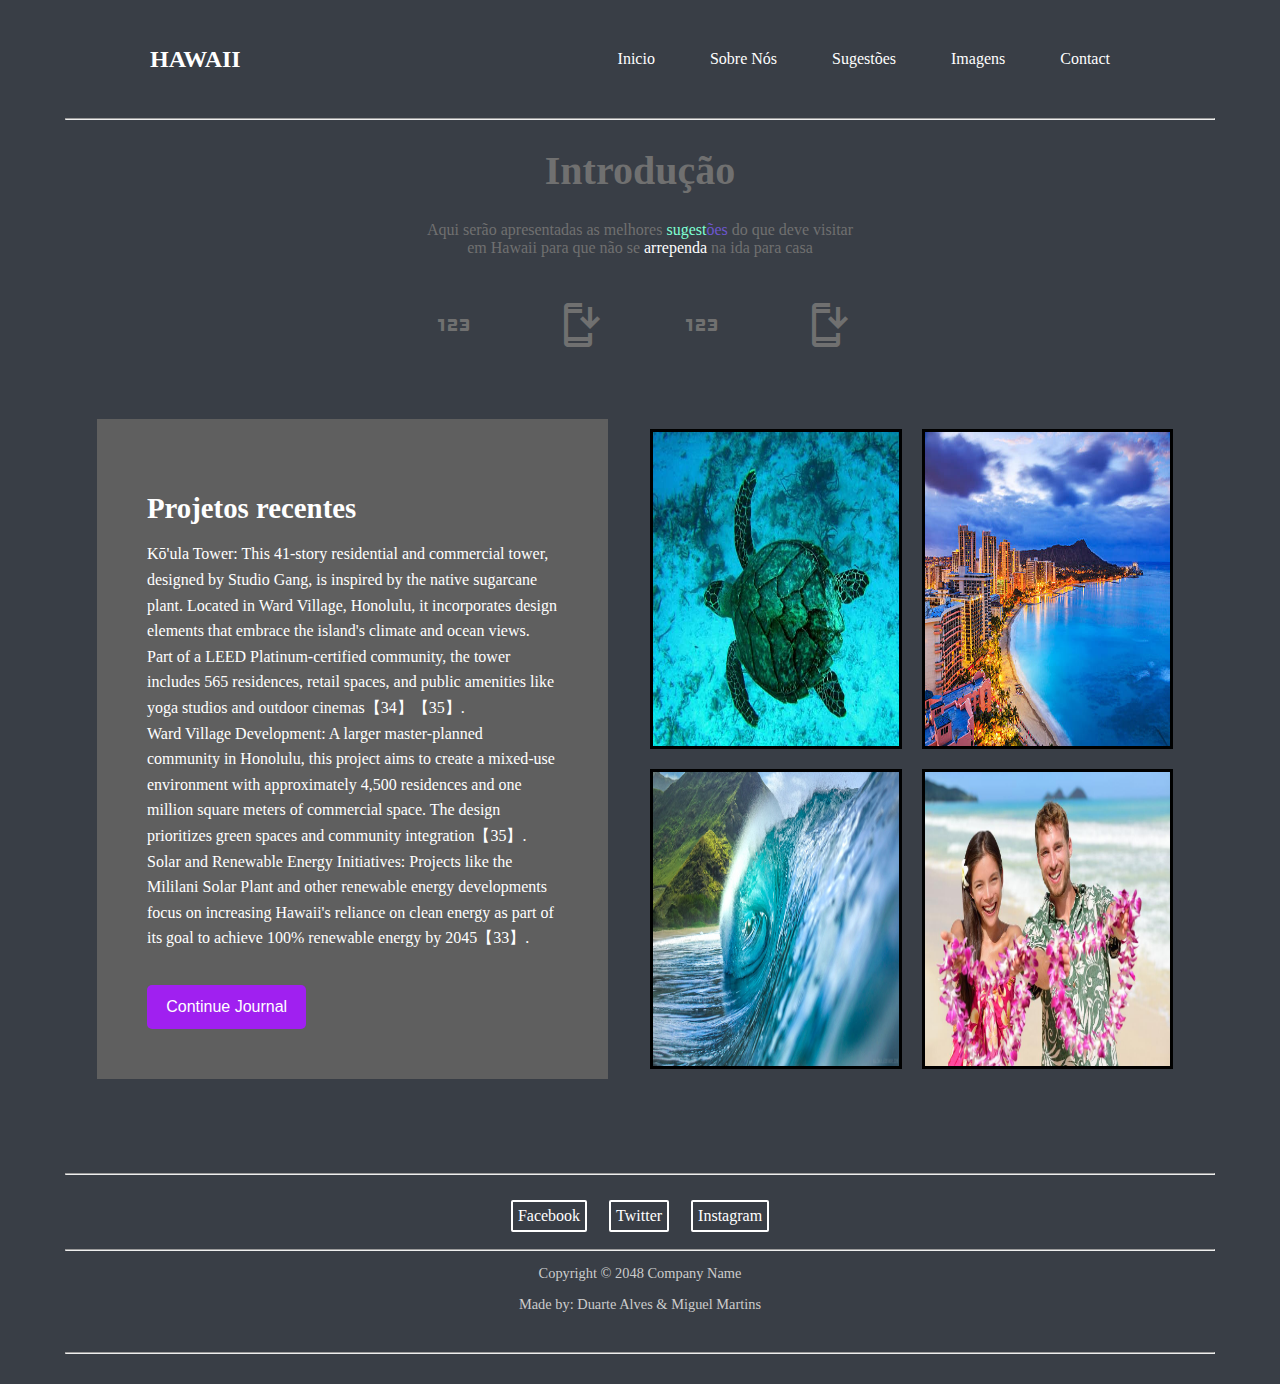
<file: index.html>
<html lang="en">
<head>
    <meta charset="UTF-8">
    <meta name="viewport" content="width=device-width, initial-scale=1.0">
    <title>Hawaii sugestões do que visitar</title>
    <link href="styles/styles.css" rel="stylesheet">
        <link href="https://fonts.googleapis.com/css2?family=Material+Symbols+Outlined" rel="stylesheet">
</head>
<body>
    <header class="header-contentor">
        <p class="header-titulo">HAWAII</p>
        <nav class="header-nav">
            <a href="#1">Inicio</a>
            <a href="#sobre-nos">Sobre Nós</a>
            <a href="#3">Sugestões</a>
            <a href="#4">Imagens</a>
            <a href="#5">Contact</a>
        </nav>
    </header>
    <hr>

    <section id="1">
        <h1 class="introdução-titulo">Introdução</h1>
        <p class="introdução">Aqui serão apresentadas as melhores <a id="intr" href="#3">sugest</a><a id="intr2" href="#1">ões</a> do que deve visitar <br> em Hawaii para que não se <span>arrependa</span> na ida para casa</p>
    </section>

        <ul>
            <li class="list-item"><i class="material-symbols-outlined">123</i></li>
            <li class="list-item"><i class="material-symbols-outlined">install_mobile</i></li>
            <li class="list-item"><i class="material-symbols-outlined">123</i></li>
            <li class="list-item"><i class="material-symbols-outlined">install_mobile</i></li>
        </ul>

        <section id="4">
            <section id="3">
                <section id="sobre-nos">
                    <section class="sobre-nos">
        <div class="container">
            <div class="projects-text">
                <h2>Projetos recentes</h2>
                <p>
                    Kō'ula Tower: This 41-story residential and commercial tower, designed by Studio Gang, is inspired by the native sugarcane plant. Located in Ward Village, Honolulu, it incorporates design elements that embrace the island's climate and ocean views. Part of a LEED Platinum-certified community, the tower includes 565 residences, retail spaces, and public amenities like yoga studios and outdoor cinemas【34】【35】.<br>
                    Ward Village Development: A larger master-planned community in Honolulu, this project aims to create a mixed-use environment with approximately 4,500 residences and one million square meters of commercial space. The design prioritizes green spaces and community integration【35】.<br>
                    Solar and Renewable Energy Initiatives: Projects like the Mililani Solar Plant and other renewable energy developments focus on increasing Hawaii's reliance on clean energy as part of its goal to achieve 100% renewable energy by 2045【33】.
                </p>
                <br>
                <button class="btn-purple">Continue Journal</button>
            </div>
    
            <div class="projects-gallery">
                <div class="project-item">
                    <img src="fotos/first.jpg">
                </div>
              
                    <div class="project-item">
                        <img src="fotos/second.jpg">
                   
                </div>
                <div class="project-item">
                                <img src="fotos/third.jpg">
                            </div>
                            <div class="project-item">
                                <img src="fotos/fourth.jpg">
                            </div>
                        </div>
                    </div>
                </section>
            </section>
        </section>
    </section>
    <br>
    <br>
    <br>
    <hr>
<section id="5">
    <footer>
        <div class="contentor">
            <ul class="fotterlist">
                <li><a href="#">Facebook</a></li>
                <li><a href="#">Twitter</a></li>
                <li><a href="#">Instagram</a></li>
            </ul>
            <hr>
            <p id="footer">Copyright © 2048 Company Name</p>
            <p id="footer">Made by: Duarte Alves & Miguel Martins</p>
        </div>
    </footer>
    <hr>
</section>
</body>
</html>
</file>
<file: styles/styles.css>
body {
    background-color: rgb(57, 62, 70);
    margin: 30px 65px;
    color: rgb(112, 112, 112);
}

.header-contentor {
    margin: 30px 65px;
    padding: 10px 20px;
    display: flex;
    justify-content: space-between;
    align-items: center;
}

.header-titulo {
    font-size: 24px;
    font-weight: bold;
    color: white;
    margin: 0;
}

.header-nav {
    display: flex;
    gap: 15px;
}

    .header-nav a {
        color: white;
        text-decoration: none;
        padding: 10px 20px;
        background-color: transparent;
        border-radius: 5px;
        text-align: center;
        transition: background-color 0.3s ease, color 0.3s ease;
    }

        .header-nav a:hover, .header-nav a.active {
            background-color: rgb(5, 70, 114);
            color: white;
        }

@media screen and (max-width: 768px) {
    .header-contentor {
        flex-direction: column;
        align-items: center;
    }

    .header-nav {
        flex-direction: column;
    }

        .header-nav a {
            width: 100%;
            text-align: center;
        }
}

.introdução-titulo {
    font-size: 40px;
    text-align: center;
}

.introdução {
    text-align: center;
}

#intr {
    text-decoration: none;
    color: aquamarine;
}

#intr2 {
    text-decoration: none;
    color: rgb(109, 87, 207);
}

span {
    color: white;
}

.material-symbols-outlined {
    font-size: 75px;
    transform: scale(2.0);
    margin-right: 10px;
    margin: 40px;
    display: inline-flex;
    align-items: center;
    justify-content: center;
    vertical-align: middle;
}

ul {
    display: flex;
    align-items: center;
    justify-content: center;
    list-style: none;
    padding: 0;
    margin: 10;
}

.list-item {
    margin: 0 10px;
    display: flex;
    align-items: center;
}

.sobre-nos {
    display: flex;
    justify-content: space-between;
    align-items: center;
    background-color: #393E46;
    padding: 2rem;
    color: #FFF;
}

.sobre-nos .container {
    display: flex;
    gap: 2rem;
    flex-wrap: wrap;
 }

.projects-text {
    flex: 1;
    max-width: 55%;
    background-color: rgb(95, 95, 95);
    padding: 3rem;
    border: rgb(95, 95, 95);
    border-width: 2px;
    border-style: solid;
}

.projects-text h2 {
    font-size: 1.8rem;
    margin-bottom: 1rem;
}

.projects-text p {
    font-size: 1rem;
    line-height: 1.6;
    margin-bottom: 1rem;
}

.projects-text .btn-purple {
    background-color: #A020F0;
    color: #FFF;
    padding: 0.8rem 1.2rem;
    border: none;
    border-radius: 5px;
    font-size: 1rem;
    cursor: pointer;
    transition: background-color 0.3s ease;
}

.projects-text .btn-purple:hover {
    background-color: #8A2BE2;
}

.projects-gallery img {
    max-width: 100%;
    display: block;
}

.projects-gallery {
    display: flex;
    flex-wrap: wrap;
    max-width: 543px;
}

.projects-gallery > div {
    display: flex;
    flex: 1 1 200px;
    margin: 10px;
    border: black;
    border-style: solid;
    border-width: 3px;
}

footer {
    background-color: none;
    padding: 1rem 0;
    text-align: center;
}

.fotterlist {
    list-style: none;
    display: flex;
    justify-content: center;
    gap: 20px;
    padding: 0;
    margin: 0 0 1rem 0;
    
}
.fotterlist li {
    margin: 1px;
    padding: 5px;
    border: rgb(255, 255, 255);
    border-style: solid;
    border-width: 2px;
    border-radius: 2px;
}

.fotterlist a {
    color: #FFF;
    text-decoration: none;
    font-size: 1rem;
    transition: color 0.3s ease;
}

.fotterlist a:hover {
    color: #58a6ff;
}

footer p {
    color: rgb(204, 204, 204);
    font-size: 0.9rem;
}
</file>
